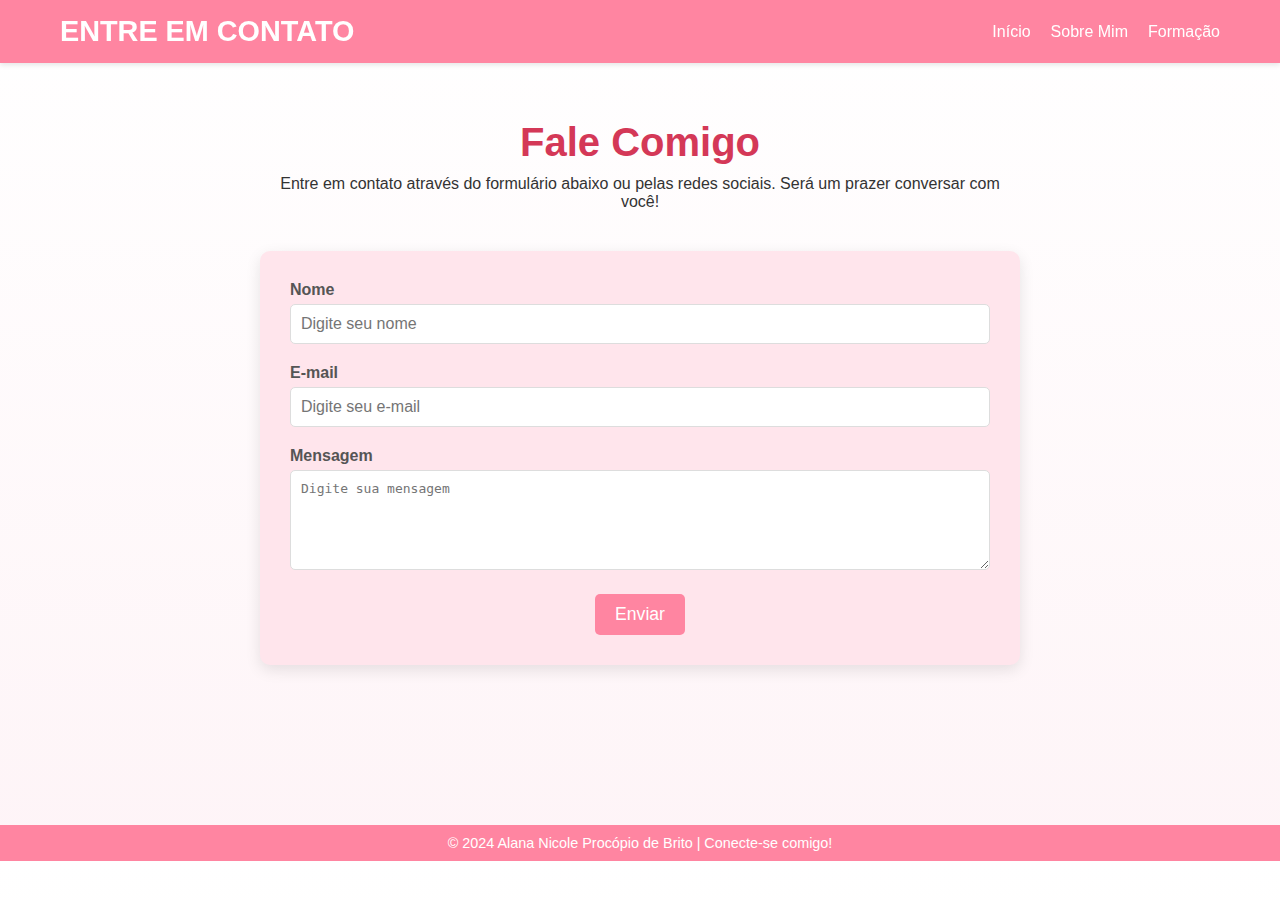
<file: contato.html>
<!DOCTYPE html>
<html lang="pt-BR">
<head>
    <meta charset="UTF-8">
    <meta name="viewport" content="width=device-width, initial-scale=1.0">
    <title>Contato - Alana Nicole</title>
    <link rel="stylesheet" href="style-contato.css">
    <script src="contato.js" defer></script>
</head>
<body>
    <!-- Cabeçalho -->
    <header>
        <div class="container">
            <h1 class="logo">Entre em Contato</h1>
            <nav>
                <ul class="nav-links">
                    <li><a href="index.html">Início</a></li>
                    <li><a href="sobremim.html">Sobre Mim</a></li>
                    <li><a href="formacao.html">Formação</a></li>
                </ul>
            </nav>
        </div>
    </header>

    <!-- Seção de Contato -->
    <main>
        <section class="contact-section">
            <div class="contact-header">
                <h2 class="section-title">Fale Comigo</h2>
                <p>Entre em contato através do formulário abaixo ou pelas redes sociais. Será um prazer conversar com você!</p>
            </div>
            <div class="contact-form-container">
                <form id="contact-form">
                    <div class="form-group">
                        <label for="name">Nome</label>
                        <input type="text" id="name" name="name" placeholder="Digite seu nome" required>
                    </div>
                    <div class="form-group">
                        <label for="email">E-mail</label>
                        <input type="email" id="email" name="email" placeholder="Digite seu e-mail" required>
                    </div>
                    <div class="form-group">
                        <label for="message">Mensagem</label>
                        <textarea id="message" name="message" placeholder="Digite sua mensagem" required></textarea>
                    </div>
                    <button type="submit" class="btn-submit">Enviar</button>
                </form>
            </div>
        </section>
    </main>

    <!-- Rodapé -->
    <footer>
        <p>© 2024 Alana Nicole Procópio de Brito | Conecte-se comigo!</p>
    </footer>
</body>
</html>
</file>
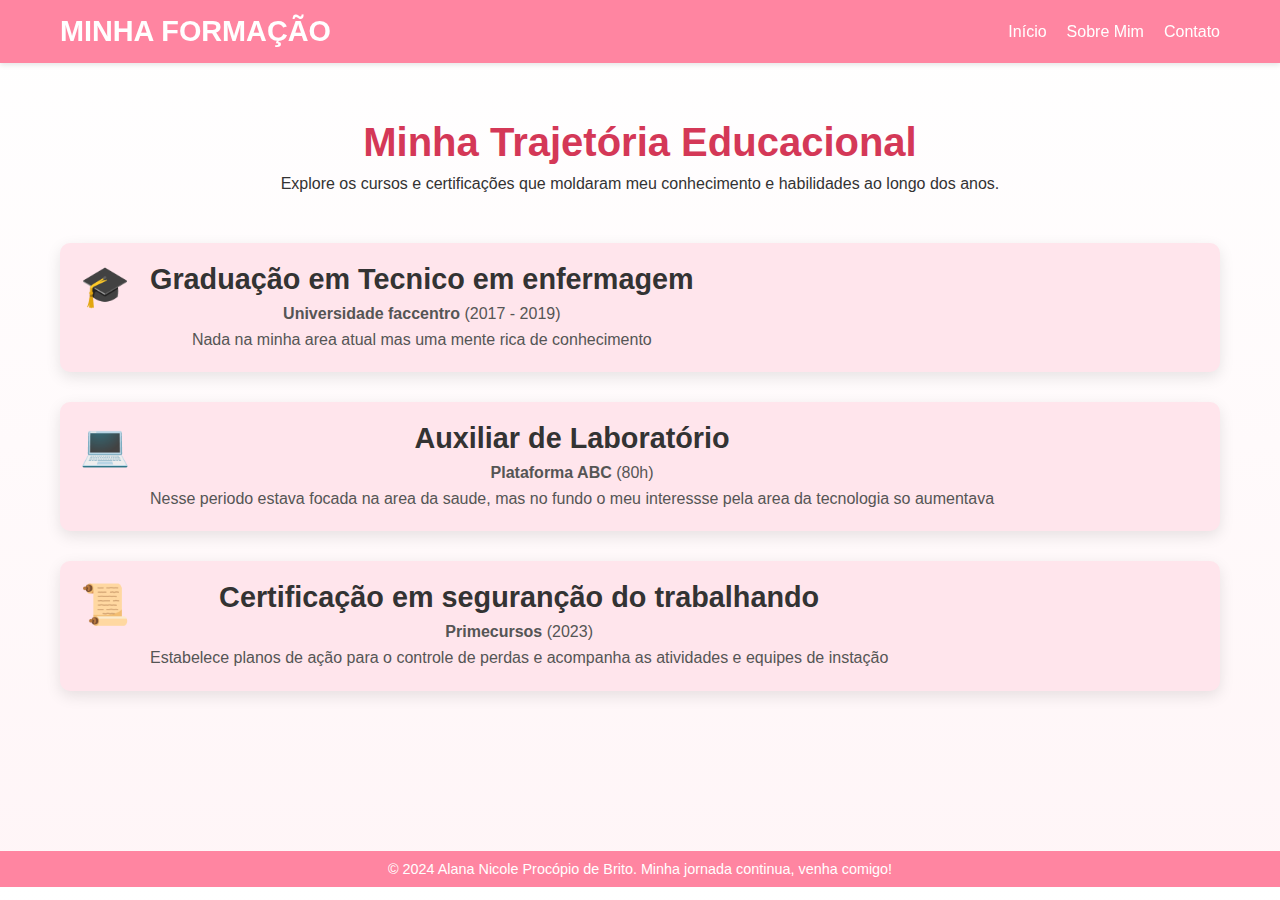
<file: formacao.html>
<!DOCTYPE html>
<html lang="pt-BR">
<head>
    <meta charset="UTF-8">
    <meta name="viewport" content="width=device-width, initial-scale=1.0">
    <title>Formação - Alana Nicole</title>
    <link rel="stylesheet" href="style-formacao.css">
    <script src="formacao.js" defer></script>
</head>
<body>
    <!-- Cabeçalho -->
    <header>
        <div class="container">
            <h1 class="logo">Minha Formação</h1>
            <nav>
                <ul class="nav-links">
                    <li><a href="index.html">Início</a></li>
                    <li><a href="sobremim.html">Sobre Mim</a></li>
                    <li><a href="contato.html">Contato</a></li>
                </ul>
            </nav>
        </div>
    </header>

    <!-- Seção Principal -->
    <main>
        <section class="education">
            <div class="education-header">
                <h2 class="section-title">Minha Trajetória Educacional</h2>
                <p>Explore os cursos e certificações que moldaram meu conhecimento e habilidades ao longo dos anos.</p>
            </div>
            <div class="education-timeline">
                <!-- Evento 1 -->
                 <center>
                <div class="timeline-item">
                    <div class="timeline-icon">🎓</div>
                    <div class="timeline-content">
                        <h3>Graduação em Tecnico em enfermagem</h3>
                        <p><strong>Universidade faccentro</strong> (2017 - 2019)</p>
                        <p>Nada na minha area atual mas uma mente rica de conhecimento</p>
                    </div>
                </div>
                </center>
                <!-- Evento 2 -->
                <div class="timeline-item">
                    <div class="timeline-icon">💻</div>
                    <div class="timeline-content">
                        <h3>Auxiliar de Laboratório</h3>
                        <p><strong>Plataforma ABC</strong> (80h)</p>
                        <p>Nesse periodo estava focada na area da saude, mas no fundo o meu interessse pela area da tecnologia so aumentava</p>
                    </div>
                </div>

                <!-- Evento 3 -->
                <div class="timeline-item">
                    <div class="timeline-icon">📜</div>
                    <div class="timeline-content">
                        <h3>Certificação em seguranção do trabalhando</h3>
                        <p><strong>Primecursos</strong> (2023)</p>
                        <p>Estabelece planos de ação para o controle de perdas e acompanha as atividades e equipes de instação</p>
                    </div>
                </div>
            </div>
        </section>
    </main>

    <!-- Rodapé -->
    <footer>
        <p>© 2024 Alana Nicole Procópio de Brito. Minha jornada continua, venha comigo!</p>
    </footer>
</body>
</html>
</file>
<file: style-contato.css>
/* Configurações Gerais */
* {
    margin: 0;
    padding: 0;
    box-sizing: border-box;
}

body {
    font-family: 'Poppins', sans-serif;
    background: linear-gradient(180deg, #ffffff, #fef4f7);
    color: #333;
}

/* Cabeçalho */
header {
    background-color: #ff85a1;
    padding: 15px 0;
    position: fixed;
    width: 100%;
    z-index: 1000;
    box-shadow: 0 2px 5px rgba(0, 0, 0, 0.1);
}

header .container {
    display: flex;
    justify-content: space-between;
    align-items: center;
    max-width: 1200px;
    margin: 0 auto;
    padding: 0 20px;
}

header .logo {
    color: #fff;
    font-size: 1.8em;
    font-weight: bold;
    text-transform: uppercase;
}

header .nav-links {
    list-style: none;
    display: flex;
    gap: 20px;
}

header .nav-links a {
    text-decoration: none;
    color: #fff;
    font-weight: 500;
    transition: color 0.3s ease-in-out;
}

header .nav-links a:hover {
    color: #ffccdc;
}

/* Seção de Contato */
.contact-section {
    padding: 120px 20px;
    max-width: 800px;
    margin: 0 auto;
    text-align: center;
}

.contact-header {
    margin-bottom: 40px;
}

.section-title {
    font-size: 2.5em;
    color: #d43857;
    margin-bottom: 10px;
}

.contact-form-container {
    background: #ffe5ec;
    padding: 30px;
    border-radius: 10px;
    box-shadow: 0 5px 15px rgba(0, 0, 0, 0.1);
}

.form-group {
    margin-bottom: 20px;
    text-align: left;
}

.form-group label {
    display: block;
    font-weight: bold;
    margin-bottom: 5px;
    color: #555;
}

.form-group input,
.form-group textarea {
    width: 100%;
    padding: 10px;
    border: 1px solid #ddd;
    border-radius: 5px;
    font-size: 1em;
    color: #333;
    transition: border-color 0.3s ease-in-out;
}

.form-group input:focus,
.form-group textarea:focus {
    border-color: #ff85a1;
    outline: none;
}

textarea {
    height: 100px;
}

.btn-submit {
    background: #ff85a1;
    color: #fff;
    font-size: 1.1em;
    padding: 10px 20px;
    border: none;
    border-radius: 5px;
    cursor: pointer;
    transition: background-color 0.3s ease-in-out;
}

.btn-submit:hover {
    background: #d43857;
}

/* Rodapé */
footer {
    text-align: center;
    padding: 10px 0;
    background-color: #ff85a1;
    color: #fff;
    margin-top: 40px;
    font-size: 0.9em;
}

/* Animações */
@keyframes fadeInUp {
    from {
        opacity: 0;
        transform: translateY(20px);
    }
    to {
        opacity: 1;
        transform: translateY(0);
    }
}

.contact-section {
    animation: fadeInUp 1s ease-in-out;
}
</file>
<file: style-formacao.css>
/* Configurações Gerais */
* {
    margin: 0;
    padding: 0;
    box-sizing: border-box;
}

body {
    font-family: 'Poppins', sans-serif;
    background: linear-gradient(180deg, #ffffff, #fff5f7);
    color: #333;
}

/* Cabeçalho */
header {
    background-color: #ff85a1;
    padding: 15px 0;
    position: fixed;
    width: 100%;
    z-index: 1000;
    box-shadow: 0 2px 5px rgba(0, 0, 0, 0.1);
}

header .container {
    display: flex;
    justify-content: space-between;
    align-items: center;
    max-width: 1200px;
    margin: 0 auto;
    padding: 0 20px;
}

header .logo {
    color: #fff;
    font-size: 1.8em;
    font-weight: bold;
    text-transform: uppercase;
}

header .nav-links {
    list-style: none;
    display: flex;
    gap: 20px;
}

header .nav-links a {
    text-decoration: none;
    color: #fff;
    font-weight: 500;
    transition: color 0.3s ease-in-out;
}

header .nav-links a:hover {
    color: #ffccdc;
}

/* Seção de Educação */
.education {
    padding: 120px 20px;
    max-width: 1200px;
    margin: 0 auto;
    text-align: center;
}

.education-header {
    margin-bottom: 50px;
}

.section-title {
    font-size: 2.5em;
    color: #d43857;
    margin-bottom: 10px;
}

.education-timeline {
    display: flex;
    flex-direction: column;
    gap: 30px;
}

.timeline-item {
    display: flex;
    align-items: flex-start;
    gap: 20px;
    background: #ffe5ec;
    padding: 20px;
    border-radius: 10px;
    box-shadow: 0 5px 15px rgba(0, 0, 0, 0.1);
    animation: fadeIn 1s ease-in-out;
}

.timeline-icon {
    font-size: 2.5em;
    color: #ff85a1;
}

.timeline-content h3 {
    font-size: 1.8em;
    color: #333;
    margin-bottom: 5px;
}

.timeline-content p {
    font-size: 1em;
    line-height: 1.6;
    color: #555;
}

/* Rodapé */
footer {
    text-align: center;
    padding: 10px 0;
    background-color: #ff85a1;
    color: #fff;
    margin-top: 40px;
    font-size: 0.9em;
}

/* Animações */
@keyframes fadeIn {
    from {
        opacity: 0;
        transform: translateY(20px);
    }
    to {
        opacity: 1;
        transform: translateY(0);
    }
}
</file>
